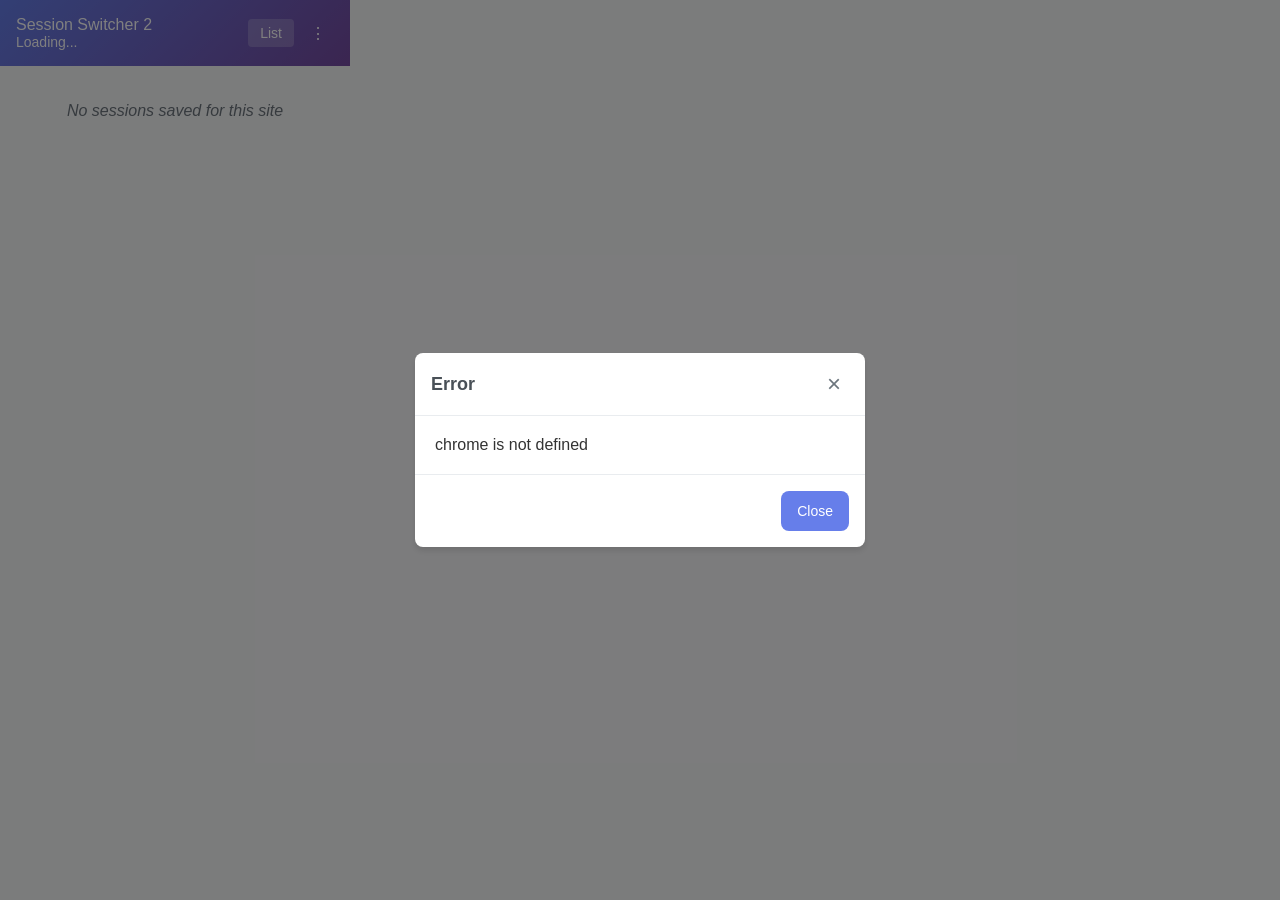
<file: popup/index.html>
<!doctype html>
<html lang="en">
  <head>
    <meta charset="UTF-8" />
    <meta name="viewport" content="width=device-width, initial-scale=1.0" />
    <title>Session Switcher</title>
    <link rel="stylesheet" href="style.css" />
  </head>
  <body>
    <div class="container">
      <header class="header">
        <div class="header-content">
          <div class="header-actions">
            <div id="currentSiteContainer" class="current-site-container">
              Session Switcher 2<br>
              <div class="current-site" id="currentSite">Loading...</div>
            </div>
            <div class="header-controls">
              <button id="viewModeBtn" class="view-mode-btn">List</button>
              <button id="menuBtn" class="menu-btn" title="Menu">
                <span class="btn-icon">⋮</span>
              </button>
              <div id="menuDropdown" class="menu-dropdown">
                <button id="saveBtn" class="dropdown-item">
                  Save Current Session
                </button>
                <button id="newSessionBtn" class="dropdown-item">
                  New Session
                </button>
                <button id="clearSessionBtn" class="dropdown-item">
                  Clear Session
                </button>
                <button id="exportImportBtn" class="dropdown-item">
                  Export/Import
                </button>
                <button id="aboutBtn" class="dropdown-item">
                  About
                </button>
              </div>
            </div>
          </div>
        </div>
      </header>

      <main class="content">
        <div class="sessions-section">
          <div id="sessionsList" class="sessions-list">
            <div class="no-sessions">No sessions saved for this site</div>
          </div>
        </div>
      </main>

      <!-- Footer removed as requested -->
    </div>

    <!-- Modals -->
    <div id="saveModal" class="modal">
      <div class="modal-content">
        <div class="modal-header">
          <h3>Save Current Session</h3>
          <button id="closeSaveModal" class="close-btn">&times;</button>
        </div>
        <div class="modal-body">
          <label for="sessionName">Session Name:</label>
          <input type="text" id="sessionName" placeholder="Enter session name" value="Unnamed Session" />
          <label for="sessionOrder">Order:</label>
          <input type="number" id="sessionOrder" placeholder="Enter order" />
        </div>
        <div class="modal-footer">
          <button id="cancelSave" class="btn btn-secondary">Cancel</button>
          <button id="confirmSave" class="btn btn-primary">Save</button>
        </div>
      </div>
    </div>

    <div id="renameModal" class="modal">
      <div class="modal-content">
        <div class="modal-header">
          <h3>Edit Session</h3>
          <button id="closeRenameModal" class="close-btn">&times;</button>
        </div>
        <div class="modal-body">
          <label for="newSessionName">New Name:</label>
          <input type="text" id="newSessionName" placeholder="Enter new name" />
          <label for="newSessionOrder">New Order:</label>
          <input type="number" id="newSessionOrder" placeholder="Enter new order" />
        </div>
        <div class="modal-footer">
          <button id="replaceSessionBtn" class="btn btn-secondary">Replace with Current</button>
          <button id="cancelRename" class="btn btn-secondary">Cancel</button>
          <button id="confirmRename" class="btn btn-primary">Save</button>
        </div>
      </div>
    </div>

    <div id="deleteModal" class="modal">
      <div class="modal-content">
        <div class="modal-header">
          <h3>Delete Session</h3>
          <button id="closeDeleteModal" class="close-btn">&times;</button>
        </div>
        <div class="modal-body">
          <p>Are you sure you want to delete the session "<strong id="deleteSessionName"></strong>"?</p>
          <p class="warning-text">This action cannot be undone.</p>
        </div>
        <div class="modal-footer">
          <button id="cancelDelete" class="btn btn-secondary">Cancel</button>
          <button id="confirmDelete" class="btn btn-danger">Delete</button>
        </div>
      </div>
    </div>

    <div id="errorModal" class="modal">
      <div class="modal-content">
        <div class="modal-header">
          <h3>Error</h3>
          <button id="closeErrorModal" class="close-btn">&times;</button>
        </div>
        <div class="modal-body">
          <p id="errorMessage">An unexpected error occurred.</p>
        </div>
        <div class="modal-footer">
          <button id="closeErrorModalBtn" class="btn btn-primary">Close</button>
        </div>
      </div>
    </div>
    
    <div id="aboutModal" class="modal">
      <div class="modal-content">
        <div class="modal-header">
          <h3>About Session Switcher</h3>
          <button id="closeAboutModal" class="close-btn">&times;</button>
        </div>
        <div class="modal-body">
          <p>Session Switcher helps you manage multiple accounts/sessions on the same website by letting you save and switch between them easily.</p>
          <br>
          <p>All the data is localy stored and is not shared with any server.</p>
          <p>You can check the full source code on <a href="https://github.com/wongganteng10/session-switcher2" target="_blank">Github</a>.</p>
        </div>
        <div class="modal-footer">
          <button id="closeAboutModalBtn" class="btn btn-primary">Close</button>
        </div>
      </div>
    </div>
    
    <div id="newSessionConfirmModal" class="modal">
      <div class="modal-content">
        <div class="modal-header">
          <h3>Create New Session</h3>
          <button id="closeNewSessionConfirmModal" class="close-btn">&times;</button>
        </div>
        <div class="modal-body">
          <p>Are you sure you want to create a new session?</p>
          <p class="warning-text">This will log you out of your current account and clear the session data.</p>
        </div>
        <div class="modal-footer">
          <button id="cancelNewSession" class="btn btn-secondary">Cancel</button>
          <button id="confirmNewSession" class="btn btn-primary">Create</button>
        </div>
      </div>
    </div>

    <div id="clearSessionModal" class="modal">
      <div class="modal-content">
        <div class="modal-header">
          <h3>Clear Session</h3>
          <button id="closeClearSessionModal" class="close-btn">&times;</button>
        </div>
        <div class="modal-body">
          <p>What would you like to clear?</p>
          <div class="select-container">
            <select id="clearOptionSelect" class="modal-select">
              <option value="current">Clear sessions for current website only</option>
              <option value="all">Clear all sessions</option>
            </select>
          </div>
          <p class="warning-text">This action cannot be undone.</p>
        </div>
        <div class="modal-footer">
          <button id="cancelClearSession" class="btn btn-secondary">Cancel</button>
          <button id="confirmClearSession" class="btn btn-danger">Clear</button>
        </div>
      </div>
    </div>

    <div id="exportImportModal" class="modal">
      <div class="modal-content">
        <div class="modal-header">
          <h3>Export/Import Sessions</h3>
          <button id="closeExportImportModal" class="close-btn">&times;</button>
        </div>
        <div class="modal-body">
          <div class="tab-container">
            <div class="tab-buttons">
              <button id="exportTabBtn" class="tab-btn active">Export</button>
              <button id="importTabBtn" class="tab-btn">Import</button>
              <button id="importNewTabBtn" class="tab-btn">Import in New Tab</button>
            </div>
            <div class="tab-content">
              <div id="exportTab" class="tab-pane active">
                <div class="export-section">
                  <p>Choose which sessions to export:</p>
                  <div class="select-container">
                    <select id="exportOptionSelect" class="modal-select">
                      <option value="current">Export sessions for current website only</option>
                      <option value="all">Export all sessions</option>
                    </select>
                  </div>
                  <button id="exportBtn" class="btn btn-primary">Export</button>
                </div>
              </div>
              <div id="importTab" class="tab-pane">
                <div class="import-section">
                  <p>Select a JSON file to import sessions:</p>
                  <input type="file" id="importFileInput" accept=".json">
                  <button id="importBtn" class="btn btn-primary" disabled>Import</button>
                </div>
              </div>
              <div id="importNewTabPane" class="tab-pane">
                <div class="import-newtab-section">
                  <p>Open a new tab for importing JSON files:</p>
                  <p class="info-text">This will open a new browser tab with an import interface that allows drag-and-drop functionality.</p>
                  <button id="openImportTabBtn" class="btn btn-primary">Open Import Tab</button>
                </div>
              </div>
            </div>
          </div>
        </div>
        <div class="modal-footer">
          <button id="closeExportImportModalBtn" class="btn btn-secondary">Close</button>
        </div>
      </div>
    </div>
    
    <div id="replaceConfirmModal" class="modal">
      <div class="modal-content">
        <div class="modal-header">
          <h3>Replace Session</h3>
          <button id="closeReplaceConfirmModal" class="close-btn">&times;</button>
        </div>
        <div class="modal-body">
          <p>Replace this session data of "<strong id="replaceSessionName"></strong>" with the one currently open in the browser?</p>
          <p class="warning-text">This will overwrite the saved session data.</p>
        </div>
        <div class="modal-footer">
          <button id="cancelReplaceConfirm" class="btn btn-secondary">Cancel</button>
          <button id="confirmReplaceSession" class="btn btn-primary">Replace</button>
        </div>
      </div>
    </div>
    <script src="index.js"></script>
  </body>
</html>
</file>
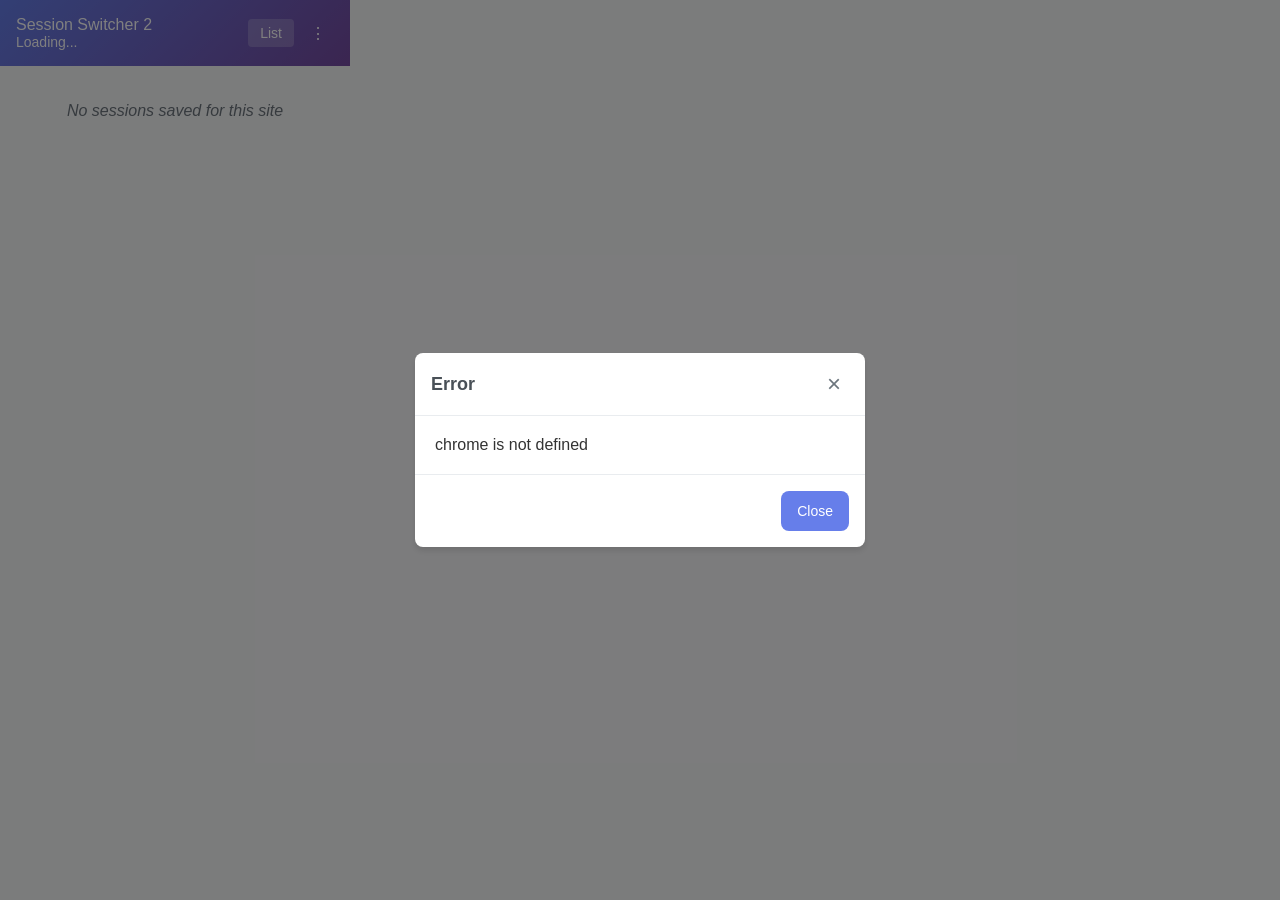
<file: rilis/15-final/popup/index.html>
<!doctype html>
<html lang="en">
  <head>
    <meta charset="UTF-8" />
    <meta name="viewport" content="width=device-width, initial-scale=1.0" />
    <title>Session Switcher</title>
    <link rel="stylesheet" href="style.css" />
  </head>
  <body>
    <div class="container">
      <header class="header">
        <div class="header-content">
          <div class="header-actions">
            <div id="currentSiteContainer" class="current-site-container">
              Session Switcher 2<br>
              <div class="current-site" id="currentSite">Loading...</div>
            </div>
            <div class="header-controls">
              <button id="viewModeBtn" class="view-mode-btn">List</button>
              <button id="menuBtn" class="menu-btn" title="Menu">
                <span class="btn-icon">⋮</span>
              </button>
              <div id="menuDropdown" class="menu-dropdown">
                <button id="saveBtn" class="dropdown-item">
                  Save Current Session
                </button>
                <button id="newSessionBtn" class="dropdown-item">
                  New Session
                </button>
                <button id="clearSessionBtn" class="dropdown-item">
                  Clear Session
                </button>
                <button id="exportImportBtn" class="dropdown-item">
                  Export/Import
                </button>
                <button id="aboutBtn" class="dropdown-item">
                  About
                </button>
              </div>
            </div>
          </div>
        </div>
      </header>

      <main class="content">
        <div class="sessions-section">
          <div id="sessionsList" class="sessions-list">
            <div class="no-sessions">No sessions saved for this site</div>
          </div>
        </div>
      </main>

      <!-- Footer removed as requested -->
    </div>

    <!-- Modals -->
    <div id="saveModal" class="modal">
      <div class="modal-content">
        <div class="modal-header">
          <h3>Save Current Session</h3>
          <button id="closeSaveModal" class="close-btn">&times;</button>
        </div>
        <div class="modal-body">
          <label for="sessionName">Session Name:</label>
          <input type="text" id="sessionName" placeholder="Enter session name" value="Unnamed Session" />
          <label for="sessionOrder">Order:</label>
          <input type="number" id="sessionOrder" placeholder="Enter order" />
        </div>
        <div class="modal-footer">
          <button id="cancelSave" class="btn btn-secondary">Cancel</button>
          <button id="confirmSave" class="btn btn-primary">Save</button>
        </div>
      </div>
    </div>

    <div id="renameModal" class="modal">
      <div class="modal-content">
        <div class="modal-header">
          <h3>Edit Session</h3>
          <button id="closeRenameModal" class="close-btn">&times;</button>
        </div>
        <div class="modal-body">
          <label for="newSessionName">New Name:</label>
          <input type="text" id="newSessionName" placeholder="Enter new name" />
          <label for="newSessionOrder">New Order:</label>
          <input type="number" id="newSessionOrder" placeholder="Enter new order" />
        </div>
        <div class="modal-footer">
          <button id="replaceSessionBtn" class="btn btn-secondary">Replace with Current</button>
          <button id="cancelRename" class="btn btn-secondary">Cancel</button>
          <button id="confirmRename" class="btn btn-primary">Save</button>
        </div>
      </div>
    </div>

    <div id="deleteModal" class="modal">
      <div class="modal-content">
        <div class="modal-header">
          <h3>Delete Session</h3>
          <button id="closeDeleteModal" class="close-btn">&times;</button>
        </div>
        <div class="modal-body">
          <p>Are you sure you want to delete the session "<strong id="deleteSessionName"></strong>"?</p>
          <p class="warning-text">This action cannot be undone.</p>
        </div>
        <div class="modal-footer">
          <button id="cancelDelete" class="btn btn-secondary">Cancel</button>
          <button id="confirmDelete" class="btn btn-danger">Delete</button>
        </div>
      </div>
    </div>

    <div id="errorModal" class="modal">
      <div class="modal-content">
        <div class="modal-header">
          <h3>Error</h3>
          <button id="closeErrorModal" class="close-btn">&times;</button>
        </div>
        <div class="modal-body">
          <p id="errorMessage">An unexpected error occurred.</p>
        </div>
        <div class="modal-footer">
          <button id="closeErrorModalBtn" class="btn btn-primary">Close</button>
        </div>
      </div>
    </div>
    
    <div id="aboutModal" class="modal">
      <div class="modal-content">
        <div class="modal-header">
          <h3>About Session Switcher</h3>
          <button id="closeAboutModal" class="close-btn">&times;</button>
        </div>
        <div class="modal-body">
          <p>Session Switcher helps you manage multiple accounts/sessions on the same website by letting you save and switch between them easily.</p>
          <br>
          <p>All the data is localy stored and is not shared with any server.</p>
          <p>You can check the full source code on <a href="https://github.com/wongganteng10/session-switcher2" target="_blank">Github</a>.</p>
        </div>
        <div class="modal-footer">
          <button id="closeAboutModalBtn" class="btn btn-primary">Close</button>
        </div>
      </div>
    </div>
    
    <div id="newSessionConfirmModal" class="modal">
      <div class="modal-content">
        <div class="modal-header">
          <h3>Create New Session</h3>
          <button id="closeNewSessionConfirmModal" class="close-btn">&times;</button>
        </div>
        <div class="modal-body">
          <p>Are you sure you want to create a new session?</p>
          <p class="warning-text">This will log you out of your current account and clear the session data.</p>
        </div>
        <div class="modal-footer">
          <button id="cancelNewSession" class="btn btn-secondary">Cancel</button>
          <button id="confirmNewSession" class="btn btn-primary">Create</button>
        </div>
      </div>
    </div>

    <div id="clearSessionModal" class="modal">
      <div class="modal-content">
        <div class="modal-header">
          <h3>Clear Session</h3>
          <button id="closeClearSessionModal" class="close-btn">&times;</button>
        </div>
        <div class="modal-body">
          <p>What would you like to clear?</p>
          <div class="select-container">
            <select id="clearOptionSelect" class="modal-select">
              <option value="current">Clear sessions for current website only</option>
              <option value="all">Clear all sessions</option>
            </select>
          </div>
          <p class="warning-text">This action cannot be undone.</p>
        </div>
        <div class="modal-footer">
          <button id="cancelClearSession" class="btn btn-secondary">Cancel</button>
          <button id="confirmClearSession" class="btn btn-danger">Clear</button>
        </div>
      </div>
    </div>

    <div id="exportImportModal" class="modal">
      <div class="modal-content">
        <div class="modal-header">
          <h3>Export/Import Sessions</h3>
          <button id="closeExportImportModal" class="close-btn">&times;</button>
        </div>
        <div class="modal-body">
          <div class="tab-container">
            <div class="tab-buttons">
              <button id="exportTabBtn" class="tab-btn active">Export</button>
              <button id="importTabBtn" class="tab-btn">Import</button>
              <button id="importNewTabBtn" class="tab-btn">Import in New Tab</button>
            </div>
            <div class="tab-content">
              <div id="exportTab" class="tab-pane active">
                <div class="export-section">
                  <p>Choose which sessions to export:</p>
                  <div class="select-container">
                    <select id="exportOptionSelect" class="modal-select">
                      <option value="current">Export sessions for current website only</option>
                      <option value="all">Export all sessions</option>
                    </select>
                  </div>
                  <button id="exportBtn" class="btn btn-primary">Export</button>
                </div>
              </div>
              <div id="importTab" class="tab-pane">
                <div class="import-section">
                  <p>Select a JSON file to import sessions:</p>
                  <input type="file" id="importFileInput" accept=".json">
                  <button id="importBtn" class="btn btn-primary" disabled>Import</button>
                </div>
              </div>
              <div id="importNewTabPane" class="tab-pane">
                <div class="import-newtab-section">
                  <p>Open a new tab for importing JSON files:</p>
                  <p class="info-text">This will open a new browser tab with an import interface that allows drag-and-drop functionality.</p>
                  <button id="openImportTabBtn" class="btn btn-primary">Open Import Tab</button>
                </div>
              </div>
            </div>
          </div>
        </div>
        <div class="modal-footer">
          <button id="closeExportImportModalBtn" class="btn btn-secondary">Close</button>
        </div>
      </div>
    </div>
    
    <div id="replaceConfirmModal" class="modal">
      <div class="modal-content">
        <div class="modal-header">
          <h3>Replace Session</h3>
          <button id="closeReplaceConfirmModal" class="close-btn">&times;</button>
        </div>
        <div class="modal-body">
          <p>Replace this session data of "<strong id="replaceSessionName"></strong>" with the one currently open in the browser?</p>
          <p class="warning-text">This will overwrite the saved session data.</p>
        </div>
        <div class="modal-footer">
          <button id="cancelReplaceConfirm" class="btn btn-secondary">Cancel</button>
          <button id="confirmReplaceSession" class="btn btn-primary">Replace</button>
        </div>
      </div>
    </div>
    <script src="index.js"></script>
  </body>
</html>
</file>
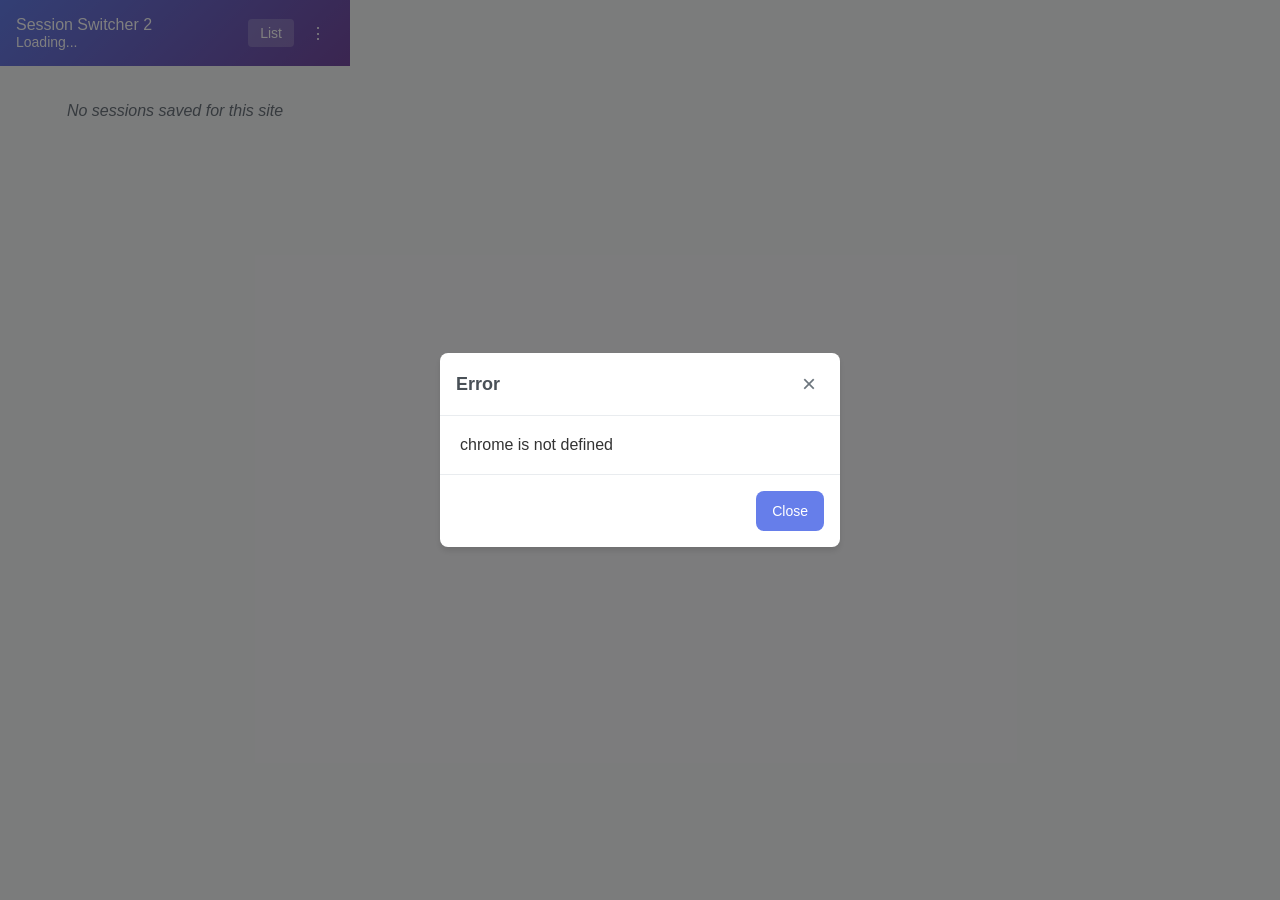
<file: rilis/session-switcher2-v0.1-chrome/popup/index.html>
<!doctype html>
<html lang="en">
  <head>
    <meta charset="UTF-8" />
    <meta name="viewport" content="width=device-width, initial-scale=1.0" />
    <title>Session Switcher</title>
    <link rel="stylesheet" href="style.css" />
  </head>
  <body>
    <div class="container">
      <header class="header">
        <div class="header-content">
          <div class="header-actions">
            <div id="currentSiteContainer" class="current-site-container">
              Session Switcher 2<br>
              <div class="current-site" id="currentSite">Loading...</div>
            </div>
            <div class="header-controls">
              <button id="viewModeBtn" class="view-mode-btn">List</button>
              <button id="menuBtn" class="menu-btn" title="Menu">
                <span class="btn-icon">⋮</span>
              </button>
              <div id="menuDropdown" class="menu-dropdown">
                <button id="saveBtn" class="dropdown-item">
                  Save Current Session
                </button>
                <button id="newSessionBtn" class="dropdown-item">
                  New Session
                </button>
                <button id="clearSessionBtn" class="dropdown-item">
                  Clear Session
                </button>
                <button id="exportImportBtn" class="dropdown-item">
                  Export/Import
                </button>
                <button id="aboutBtn" class="dropdown-item">
                  About
                </button>
              </div>
            </div>
          </div>
        </div>
      </header>

      <main class="content">
        <div class="sessions-section">
          <div id="sessionsList" class="sessions-list">
            <div class="no-sessions">No sessions saved for this site</div>
          </div>
        </div>
      </main>

      <!-- Footer removed as requested -->
    </div>

    <!-- Modals -->
    <div id="saveModal" class="modal">
      <div class="modal-content">
        <div class="modal-header">
          <h3>Save Current Session</h3>
          <button id="closeSaveModal" class="close-btn">&times;</button>
        </div>
        <div class="modal-body">
          <label for="sessionName">Session Name:</label>
          <input type="text" id="sessionName" placeholder="Enter session name" value="Unnamed Session" />
          <label for="sessionOrder">Order:</label>
          <input type="number" id="sessionOrder" placeholder="Enter order" />
        </div>
        <div class="modal-footer">
          <button id="cancelSave" class="btn btn-secondary">Cancel</button>
          <button id="confirmSave" class="btn btn-primary">Save</button>
        </div>
      </div>
    </div>

    <div id="renameModal" class="modal">
      <div class="modal-content">
        <div class="modal-header">
          <h3>Edit Session</h3>
          <button id="closeRenameModal" class="close-btn">&times;</button>
        </div>
        <div class="modal-body">
          <label for="newSessionName">New Name:</label>
          <input type="text" id="newSessionName" placeholder="Enter new name" />
          <label for="newSessionOrder">New Order:</label>
          <input type="number" id="newSessionOrder" placeholder="Enter new order" />
        </div>
        <div class="modal-footer">
          <button id="replaceSessionBtn" class="btn btn-secondary">Replace with Current</button>
          <button id="cancelRename" class="btn btn-secondary">Cancel</button>
          <button id="confirmRename" class="btn btn-primary">Save</button>
        </div>
      </div>
    </div>

    <div id="deleteModal" class="modal">
      <div class="modal-content">
        <div class="modal-header">
          <h3>Delete Session</h3>
          <button id="closeDeleteModal" class="close-btn">&times;</button>
        </div>
        <div class="modal-body">
          <p>Are you sure you want to delete the session "<strong id="deleteSessionName"></strong>"?</p>
          <p class="warning-text">This action cannot be undone.</p>
        </div>
        <div class="modal-footer">
          <button id="cancelDelete" class="btn btn-secondary">Cancel</button>
          <button id="confirmDelete" class="btn btn-danger">Delete</button>
        </div>
      </div>
    </div>

    <div id="errorModal" class="modal">
      <div class="modal-content">
        <div class="modal-header">
          <h3>Error</h3>
          <button id="closeErrorModal" class="close-btn">&times;</button>
        </div>
        <div class="modal-body">
          <p id="errorMessage">An unexpected error occurred.</p>
        </div>
        <div class="modal-footer">
          <button id="closeErrorModalBtn" class="btn btn-primary">Close</button>
        </div>
      </div>
    </div>
    
    <div id="aboutModal" class="modal">
      <div class="modal-content">
        <div class="modal-header">
          <h3>About Session Switcher</h3>
          <button id="closeAboutModal" class="close-btn">&times;</button>
        </div>
        <div class="modal-body">
          <p>Session Switcher helps you manage multiple accounts/sessions on the same website by letting you save and switch between them easily.</p>
          <br>
          <p>All the data is localy stored and is not shared with any server.</p>
          <p>You can check the full source code on <a href="https://github.com/wongganteng10/session-switcher2" target="_blank">Github</a>.</p>
        </div>
        <div class="modal-footer">
          <button id="closeAboutModalBtn" class="btn btn-primary">Close</button>
        </div>
      </div>
    </div>
    
    <div id="newSessionConfirmModal" class="modal">
      <div class="modal-content">
        <div class="modal-header">
          <h3>Create New Session</h3>
          <button id="closeNewSessionConfirmModal" class="close-btn">&times;</button>
        </div>
        <div class="modal-body">
          <p>Are you sure you want to create a new session?</p>
          <p class="warning-text">This will log you out of your current account and clear the session data.</p>
        </div>
        <div class="modal-footer">
          <button id="cancelNewSession" class="btn btn-secondary">Cancel</button>
          <button id="confirmNewSession" class="btn btn-primary">Create</button>
        </div>
      </div>
    </div>

    <div id="clearSessionModal" class="modal">
      <div class="modal-content">
        <div class="modal-header">
          <h3>Clear Session</h3>
          <button id="closeClearSessionModal" class="close-btn">&times;</button>
        </div>
        <div class="modal-body">
          <p>What would you like to clear?</p>
          <div class="select-container">
            <select id="clearOptionSelect" class="modal-select">
              <option value="current">Clear sessions for current website only</option>
              <option value="all">Clear all sessions</option>
            </select>
          </div>
          <p class="warning-text">This action cannot be undone.</p>
        </div>
        <div class="modal-footer">
          <button id="cancelClearSession" class="btn btn-secondary">Cancel</button>
          <button id="confirmClearSession" class="btn btn-danger">Clear</button>
        </div>
      </div>
    </div>

    <div id="exportImportModal" class="modal">
      <div class="modal-content">
        <div class="modal-header">
          <h3>Export/Import Sessions</h3>
          <button id="closeExportImportModal" class="close-btn">&times;</button>
        </div>
        <div class="modal-body">
          <div class="tab-container">
            <div class="tab-buttons">
              <button id="exportTabBtn" class="tab-btn active">Export</button>
              <button id="importTabBtn" class="tab-btn">Import</button>
            </div>
            <div class="tab-content">
              <div id="exportTab" class="tab-pane active">
                <div class="export-section">
                  <p>Choose which sessions to export:</p>
                  <div class="select-container">
                    <select id="exportOptionSelect" class="modal-select">
                      <option value="current">Export sessions for current website only</option>
                      <option value="all">Export all sessions</option>
                    </select>
                  </div>
                  <button id="exportBtn" class="btn btn-primary">Export</button>
                </div>
              </div>
              <div id="importTab" class="tab-pane">
                <div class="import-section">
                  <p>Select a JSON file to import sessions:</p>
                  <input type="file" id="importFileInput" accept=".json">
                  <button id="importBtn" class="btn btn-primary" disabled>Import</button>
                </div>
              </div>
            </div>
          </div>
        </div>
        <div class="modal-footer">
          <button id="closeExportImportModalBtn" class="btn btn-secondary">Close</button>
        </div>
      </div>
    </div>
    
    <div id="replaceConfirmModal" class="modal">
      <div class="modal-content">
        <div class="modal-header">
          <h3>Replace Session</h3>
          <button id="closeReplaceConfirmModal" class="close-btn">&times;</button>
        </div>
        <div class="modal-body">
          <p>Replace this session data of "<strong id="replaceSessionName"></strong>" with the one currently open in the browser?</p>
          <p class="warning-text">This will overwrite the saved session data.</p>
        </div>
        <div class="modal-footer">
          <button id="cancelReplaceConfirm" class="btn btn-secondary">Cancel</button>
          <button id="confirmReplaceSession" class="btn btn-primary">Replace</button>
        </div>
      </div>
    </div>
    <script src="index.js"></script>
  </body>
</html>
</file>
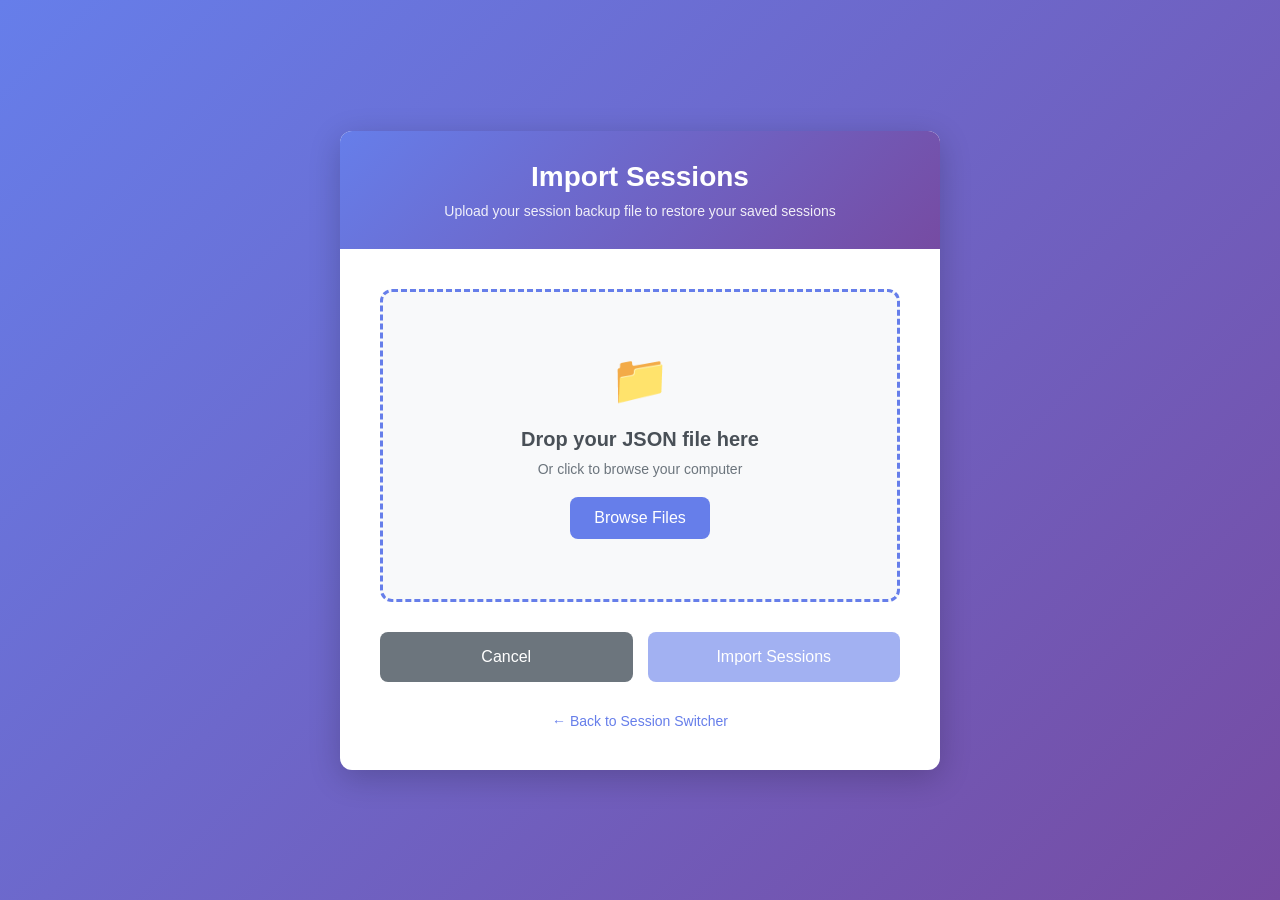
<file: popup/import.html>
<!DOCTYPE html>
<html lang="en">
<head>
    <meta charset="UTF-8">
    <meta name="viewport" content="width=device-width, initial-scale=1.0">
    <title>Import Sessions - Session Switcher</title>
    <style>
        * {
            margin: 0;
            padding: 0;
            box-sizing: border-box;
        }
        
        body {
            font-family: -apple-system, BlinkMacSystemFont, "Segoe UI", Roboto, Oxygen, Ubuntu, Cantarell, sans-serif;
            background: linear-gradient(135deg, #667eea 0%, #764ba2 100%);
            min-height: 100vh;
            display: flex;
            justify-content: center;
            align-items: center;
            padding: 20px;
        }
        
        .import-container {
            background: white;
            border-radius: 12px;
            box-shadow: 0 8px 32px rgba(0, 0, 0, 0.2);
            width: 100%;
            max-width: 600px;
            overflow: hidden;
        }
        
        .import-header {
            background: linear-gradient(135deg, #667eea 0%, #764ba2 100%);
            color: white;
            padding: 30px;
            text-align: center;
        }
        
        .import-header h1 {
            font-size: 28px;
            margin-bottom: 10px;
            font-weight: 600;
        }
        
        .import-header p {
            opacity: 0.9;
            font-size: 14px;
        }
        
        .import-content {
            padding: 40px;
        }
        
        .drag-drop-area {
            border: 3px dashed #667eea;
            border-radius: 12px;
            padding: 60px 40px;
            text-align: center;
            cursor: pointer;
            transition: all 0.3s ease;
            margin-bottom: 30px;
            background: #f8f9fa;
        }
        
        .drag-drop-area:hover {
            background: #eef2ff;
            border-color: #764ba2;
        }
        
        .drag-drop-area.drag-over {
            background: #eef2ff;
            border-color: #764ba2;
            transform: scale(1.02);
        }
        
        .upload-icon {
            font-size: 48px;
            color: #667eea;
            margin-bottom: 20px;
        }
        
        .drag-drop-area h3 {
            color: #495057;
            margin-bottom: 10px;
            font-size: 20px;
        }
        
        .drag-drop-area p {
            color: #6c757d;
            font-size: 14px;
            margin-bottom: 20px;
        }
        
        .browse-btn {
            background: #667eea;
            color: white;
            border: none;
            padding: 12px 24px;
            border-radius: 8px;
            font-size: 16px;
            font-weight: 500;
            cursor: pointer;
            transition: all 0.2s ease;
            display: inline-block;
        }
        
        .browse-btn:hover {
            background: #5a6fd8;
            transform: translateY(-2px);
        }
        
        .file-input {
            display: none;
        }
        
        .file-info {
            margin-top: 20px;
            padding: 20px;
            background: #f8f9fa;
            border-radius: 8px;
            display: none;
        }
        
        .file-info.show {
            display: block;
        }
        
        .file-info h4 {
            color: #495057;
            margin-bottom: 10px;
            font-size: 16px;
        }
        
        .file-details {
            display: flex;
            justify-content: space-between;
            align-items: center;
            margin-bottom: 15px;
        }
        
        .file-name {
            font-weight: 500;
            color: #495057;
        }
        
        .file-size {
            color: #6c757d;
            font-size: 14px;
        }
        
        .preview-info {
            background: white;
            padding: 15px;
            border-radius: 6px;
            border: 1px solid #e9ecef;
            font-size: 14px;
            color: #6c757d;
            max-height: 150px;
            overflow-y: auto;
        }
        
        .actions {
            display: flex;
            gap: 15px;
            margin-top: 30px;
        }
        
        .btn {
            flex: 1;
            padding: 16px;
            border: none;
            border-radius: 8px;
            font-size: 16px;
            font-weight: 500;
            cursor: pointer;
            transition: all 0.2s ease;
        }
        
        .btn-primary {
            background: #667eea;
            color: white;
        }
        
        .btn-primary:hover {
            background: #5a6fd8;
            transform: translateY(-2px);
        }
        
        .btn-secondary {
            background: #6c757d;
            color: white;
        }
        
        .btn-secondary:hover {
            background: #5a6268;
            transform: translateY(-2px);
        }
        
        .btn:disabled {
            opacity: 0.6;
            cursor: not-allowed;
            transform: none;
        }
        
        .loading {
            display: inline-block;
            width: 20px;
            height: 20px;
            border: 3px solid rgba(255, 255, 255, 0.3);
            border-radius: 50%;
            border-top-color: white;
            animation: spin 1s ease-in-out infinite;
            margin-right: 10px;
        }
        
        @keyframes spin {
            to { transform: rotate(360deg); }
        }
        
        .message {
            margin-top: 20px;
            padding: 15px;
            border-radius: 8px;
            display: none;
        }
        
        .message.show {
            display: block;
        }
        
        .message.success {
            background: #d4edda;
            color: #155724;
            border: 1px solid #c3e6cb;
        }
        
        .message.error {
            background: #f8d7da;
            color: #721c24;
            border: 1px solid #f5c6cb;
        }
        
        .message.warning {
            background: #fff3cd;
            color: #856404;
            border: 1px solid #ffeaa7;
        }
        
        .message p {
            margin: 0;
        }
        
        .back-link {
            text-align: center;
            margin-top: 30px;
        }
        
        .back-link a {
            color: #667eea;
            text-decoration: none;
            font-size: 14px;
        }
        
        .back-link a:hover {
            text-decoration: underline;
        }
        
        .stats {
            display: grid;
            grid-template-columns: repeat(2, 1fr);
            gap: 15px;
            margin-top: 20px;
        }
        
        .stat-box {
            background: white;
            padding: 15px;
            border-radius: 8px;
            border: 1px solid #e9ecef;
            text-align: center;
        }
        
        .stat-value {
            font-size: 24px;
            font-weight: 600;
            color: #667eea;
            margin-bottom: 5px;
        }
        
        .stat-label {
            font-size: 12px;
            color: #6c757d;
            text-transform: uppercase;
            letter-spacing: 1px;
        }
    </style>
</head>
<body>
    <div class="import-container">
        <div class="import-header">
            <h1>Import Sessions</h1>
            <p>Upload your session backup file to restore your saved sessions</p>
        </div>
        
        <div class="import-content">
            <div class="drag-drop-area" id="dragDropArea">
                <div class="upload-icon">📁</div>
                <h3>Drop your JSON file here</h3>
                <p>Or click to browse your computer</p>
                <button class="browse-btn" id="browseBtn">Browse Files</button>
                <input type="file" id="fileInput" class="file-input" accept=".json">
            </div>
            
            <div class="file-info" id="fileInfo">
                <h4>Selected File</h4>
                <div class="file-details">
                    <span class="file-name" id="fileName"></span>
                    <span class="file-size" id="fileSize"></span>
                </div>
                <div class="preview-info" id="previewInfo">
                    Loading file preview...
                </div>
                
                <div class="stats" id="stats" style="display: none;">
                    <div class="stat-box">
                        <div class="stat-value" id="totalSessions">0</div>
                        <div class="stat-label">Total Sessions</div>
                    </div>
                    <div class="stat-box">
                        <div class="stat-value" id="uniqueDomains">0</div>
                        <div class="stat-label">Domains</div>
                    </div>
                </div>
            </div>
            
            <div class="message" id="message"></div>
            
            <div class="actions">
                <button class="btn btn-secondary" id="cancelBtn">Cancel</button>
                <button class="btn btn-primary" id="importBtn" disabled>
                    <span class="loading" style="display: none;"></span>
                    Import Sessions
                </button>
            </div>
            
            <div class="back-link">
                <a href="#" id="backLink">← Back to Session Switcher</a>
            </div>
        </div>
    </div>
    
    <script src="import.js"></script>
</body>
</html>
</file>
<file: popup/style.css>
* {
  margin: 0;
  padding: 0;
  box-sizing: border-box;
}

body {
  font-family: -apple-system, BlinkMacSystemFont, "Segoe UI", Roboto, Oxygen, Ubuntu, Cantarell, sans-serif;
  background: #f8f9fa;
  color: #333;
  width: 350px;
  min-height: 400px;
  display: flex;
  flex-direction: column;
}

.container {
  width: 100%;
  height: 100%;
  display: flex;
  flex-direction: column;
  flex-grow: 1;
}

.header {
  background: linear-gradient(135deg, #667eea 0%, #764ba2 100%);
  color: white;
  padding: 16px;
  position: relative;
}

.header-content {
  display: flex;
  flex-direction: column;
  gap: 10px;
}

.header-actions {
  display: flex;
  justify-content: space-between;
  align-items: center;
}

.header-controls {
  display: flex;
  align-items: center;
  gap: 8px;
}

.title {
  font-size: 18px;
  font-weight: 600;
  margin: 0;
  position: relative;
  display: inline-block;
  text-align: center;
}

.title .byline {
  font-size: 0.6em;
  color: rgba(223, 223, 223, 0.8);
}

.info-icon {
  display: inline-block;
  width: 16px;
  height: 16px;
  background-color: rgba(255, 255, 255, 0.8);
  border-radius: 50%;
  color: #667eea;
  font-size: 12px;
  font-weight: bold;
  line-height: 16px;
  text-align: center;
  cursor: help;
  margin-left: 8px;
  position: relative;
  vertical-align: middle;
}

.info-tooltip {
  position: absolute;
  top: 100%;
  right: -38px;
  background: rgba(247, 247, 247, 0.95);
  padding: 12px;
  border-radius: 8px;
  font-size: 12px;
  line-height: 1.4;
  width: 240px;
  text-align: left;
  opacity: 0;
  visibility: hidden;
  transition:
    opacity 0.3s,
    visibility 0.3s;
  z-index: 1000;
  margin-top: 8px;
  border: 1px solid rgba(0, 0, 0, 0.1);
}

.info-tooltip::after {
  content: "";
  position: absolute;
  bottom: 100%;
  right: 40px;
  border: 6px solid transparent;
  border-bottom-color: rgba(255, 255, 255, 0.9);
}

.info-icon:hover .info-tooltip {
  opacity: 1;
  visibility: visible;
}

.info-tooltip h4 {
  color: #415bd1;
  margin-bottom: 8px;
  font-size: 14px;
}

.info-tooltip p {
  margin-bottom: 4px;
}

.info-tooltip p:last-child {
  margin-bottom: 0;
}

.current-site-container {
  display: block;
  align-items: center;
}

.current-site {
  font-size: 14px;
  font-weight: 500;
  color: white;
}

.menu-btn {
  background: none;
  border: none;
  font-size: 18px;
  cursor: pointer;
  color: white;
  padding: 4px 8px;
  border-radius: 4px;
  position: relative;
}

.menu-btn:hover {
  background-color: rgba(255, 255, 255, 0.2);
}

.menu-dropdown {
  position: absolute;
  top: 100%;
  right: 0;
  background: white;
  border-radius: 8px;
  box-shadow: 0 4px 12px rgba(0, 0, 0, 0.15);
  width: 180px;
  z-index: 100;
  display: none;
  margin-top: 8px;
  overflow: hidden;
}

.menu-dropdown.show {
  display: block;
}

.dropdown-item {
  display: flex;
  align-items: center;
  padding: 10px 16px;
  width: 100%;
  text-align: left;
  background: none;
  border: none;
  cursor: pointer;
  font-size: 14px;
  color: #495057;
  transition: background 0.2s;
}

.dropdown-item:hover {
  background-color: #f8f9fa;
}

.dropdown-item .btn-icon {
  margin-right: 8px;
  font-size: 16px;
}

.content {
  padding: 6px 12px;
  flex-grow: 1;
}

/* Removed actions-top and domain-actions as they're no longer needed */

.view-mode-btn {
  background: rgba(255, 255, 255, 0.2);
  color: white;
  border: none;
  border-radius: 4px;
  padding: 6px 12px;
  font-size: 14px;
  cursor: pointer;
  transition: background 0.2s;
}

.view-mode-btn:hover {
  background: rgba(255, 255, 255, 0.3);
}

.btn {
  padding: 12px 16px;
  border: none;
  border-radius: 8px;
  font-size: 14px;
  font-weight: 500;
  cursor: pointer;
  transition: all 0.2s ease;
  display: flex;
  align-items: center;
  justify-content: center;
  gap: 8px;
}

.btn-primary {
  background: #667eea;
  color: white;
}

.btn-primary:hover {
  background: #5a6fd8;
  transform: translateY(-1px);
}

.btn-secondary {
  background: #6c757d;
  color: white;
}

.btn-secondary:hover {
  background: #5a6268;
  transform: translateY(-1px);
}

.btn-danger {
  background: #dc3545;
  color: white;
}

.btn-danger:hover {
  background: #c82333;
  transform: translateY(-1px);
}

.btn:active {
  transform: translateY(0);
}

.btn-icon {
  font-size: 16px;
}

.sessions-section {
  margin-top: 10px;
  position: relative;
  overflow: visible;
}

.section-title {
  font-size: 16px;
  font-weight: 600;
  margin-bottom: 12px;
  color: #495057;
}

.sessions-list {
  max-height: 300px;
  overflow-y: auto;
  display: flex;
  flex-direction: column;
  position: relative;
  margin-bottom: 0;
}

.sessions-list.grid-view {
  display: grid;
  grid-template-columns: repeat(5, 1fr);
  gap: 10px;
}

.session-item.grid-view {
  aspect-ratio: 1/1;
  display: flex;
  justify-content: center;
  align-items: center;
  text-align: center;
  padding: 10px;
  border-radius: 8px;
  background-color: #f0f0f0;
  position: relative;
  overflow: visible;
}

.custom-tooltip {
  position: absolute;
  background-color: rgba(0, 0, 0, 0.8);
  color: white;
  padding: 5px 10px;
  border-radius: 4px;
  font-size: 12px;
  z-index: 1000;
  pointer-events: none;
  opacity: 0;
  transition: opacity 0.2s;
  white-space: nowrap;
  max-width: 200px;
  overflow: hidden;
  text-overflow: ellipsis;
  top: 5px;
  left: 50%;
  transform: translateX(-50%);
  box-shadow: 0 2px 5px rgba(0, 0, 0, 0.2);
}

.session-item.grid-view.active {
  background-color: #667eea;
  color: white;
}

.session-item.grid-view .session-name {
  display: none;
}

.session-item.grid-view .session-order {
  font-size: 18px;
  font-weight: bold;
}

.session-item.grid-view .session-actions {
  display: none;
}

.no-sessions {
  text-align: center;
  color: #6c757d;
  font-style: italic;
  padding: 20px;
}

.session-item {
  background: white;
  border: 2px solid #e9ecef;
  border-radius: 8px;
  padding: 12px;
  display: flex;
  align-items: center;
  justify-content: space-between;
  transition: all 0.2s ease;
  cursor: pointer;
}

.mb-8{
  margin-bottom: 8px !important;
}

.session-item:hover {
  border-color: #667eea;
  box-shadow: 0 2px 4px rgba(102, 126, 234, 0.1);
}

.session-item.active {
  border-color: #28a745;
  background: #f8fff9;
}

.session-item.active::before {
  color: #28a745;
}

.session-info {
  flex: 1;
}

.session-name {
  font-weight: 600;
  color: #495057;
  margin-bottom: 4px;
}

.session-order-badge {
  display: inline-block;
  background-color: #667eea;
  color: white;
  font-size: 10px;
  padding: 2px 6px;
  border-radius: 10px;
  margin-right: 5px;
  font-weight: normal;
}

.session-meta {
  font-size: 12px;
  color: #6c757d;
}

.session-actions {
  display: flex;
  gap: 4px;
}

.session-btn {
  background: none;
  border: none;
  padding: 4px 8px;
  border-radius: 4px;
  cursor: pointer;
  font-size: 12px;
  transition: background 0.2s ease;
}

.session-btn:hover {
  background: #d9dadb;
}

.rename-btn {
  color: #667eea;
}

.delete-btn {
  color: #dc3545;
}

/* Modal Styles */
.modal {
  display: none;
  position: fixed;
  z-index: 1000;
  left: 0;
  top: 0;
  width: 100%;
  height: 100%;
  background: rgba(0, 0, 0, 0.5);
  align-items: center;
  justify-content: center;
}

.modal.show {
  display: flex;
}

.modal-content {
  background: white;
  border-radius: 8px;
  width: 90%;
  max-width: 450px;
  box-shadow: 0 4px 6px rgba(0, 0, 0, 0.1);
  max-height: 90vh;
  overflow-y: auto;
}

.modal-header {
  display: flex;
  justify-content: space-between;
  align-items: center;
  padding: 16px;
  border-bottom: 1px solid #e9ecef;
}

.modal-header h3 {
  margin: 0;
  font-size: 18px;
  color: #495057;
}

.close-btn {
  background: none;
  border: none;
  font-size: 24px;
  cursor: pointer;
  color: #6c757d;
  padding: 0;
  width: 30px;
  height: 30px;
  display: flex;
  align-items: center;
  justify-content: center;
}

.close-btn:hover {
  color: #495057;
}

.modal-body {
  padding: 20px;
}

/* Select Dropdown Styles */
.select-container {
  margin-bottom: 15px;
}

.modal-select {
  width: 100%;
  padding: 8px 12px;
  border: 1px solid #ced4da;
  border-radius: 4px;
  background-color: #fff;
  font-size: 14px;
  color: #495057;
  cursor: pointer;
}

.modal-select:focus {
  border-color: #667eea;
  outline: none;
  box-shadow: 0 0 0 0.2rem rgba(102, 126, 234, 0.25);
}

/* Tab System Styles */
.tab-container {
  width: 100%;
}

.tab-buttons {
  display: flex;
  border-bottom: 1px solid #dee2e6;
  margin-bottom: 15px;
}

.tab-btn {
  padding: 8px 16px;
  background: none;
  border: none;
  border-bottom: 2px solid transparent;
  cursor: pointer;
  font-size: 14px;
  font-weight: 500;
  color: #6c757d;
  transition: all 0.2s ease;
  flex: 1;
  text-align: center;
}

.tab-btn:hover {
  color: #667eea;
}

.tab-btn.active {
  color: #667eea;
  border-bottom: 2px solid #667eea;
}

.tab-content {
  width: 100%;
}

.tab-pane {
  display: none;
}

.tab-pane.active {
  display: block;
}

/* Export/Import modal styling */
.export-section, .import-section, .import-newtab-section {
  margin-bottom: 20px;
  padding: 10px 0;
}

.info-text {
  font-size: 12px;
  color: #6c757d;
  margin-bottom: 15px;
  line-height: 1.4;
}

#importFileInput {
  margin: 10px 0;
  width: 100%;
  padding: 8px;
  border: 1px solid #ced4da;
  border-radius: 4px;
}

hr {
  margin: 20px 0;
  border: none;
  border-top: 1px solid #e9ecef;
}

.modal-body label {
  display: block;
  margin-bottom: 5px;
  font-weight: 500;
  color: #495057;
}

.modal-body input {
  width: 100%;
  padding: 8px;
  margin-bottom: 15px;
  border: 1px solid #ccc;
  border-radius: 4px;
}

.modal-footer {
  padding: 16px;
  border-top: 1px solid #e9ecef;
  display: flex;
  gap: 8px;
  justify-content: flex-end;
}

.warning-text {
  color: #dc3545;
  font-size: 12px;
  margin-top: 10px;
}

/* Loading state */
.loading {
  opacity: 0.6;
  pointer-events: none;
}

.loading::after {
  content: " ⏳";
}

.footer {
  background: #f8f9fa;
  color: #6c757d;
  padding: 8px;
  text-align: center;
  font-size: 12px;
  border-top: 1px solid #dee2e6;
  position: sticky;
  bottom: 0;
}
</file>
<file: rilis/15-final/popup/style.css>
* {
  margin: 0;
  padding: 0;
  box-sizing: border-box;
}

body {
  font-family: -apple-system, BlinkMacSystemFont, "Segoe UI", Roboto, Oxygen, Ubuntu, Cantarell, sans-serif;
  background: #f8f9fa;
  color: #333;
  width: 350px;
  min-height: 400px;
  display: flex;
  flex-direction: column;
}

.container {
  width: 100%;
  height: 100%;
  display: flex;
  flex-direction: column;
  flex-grow: 1;
}

.header {
  background: linear-gradient(135deg, #667eea 0%, #764ba2 100%);
  color: white;
  padding: 16px;
  position: relative;
}

.header-content {
  display: flex;
  flex-direction: column;
  gap: 10px;
}

.header-actions {
  display: flex;
  justify-content: space-between;
  align-items: center;
}

.header-controls {
  display: flex;
  align-items: center;
  gap: 8px;
}

.title {
  font-size: 18px;
  font-weight: 600;
  margin: 0;
  position: relative;
  display: inline-block;
  text-align: center;
}

.title .byline {
  font-size: 0.6em;
  color: rgba(223, 223, 223, 0.8);
}

.info-icon {
  display: inline-block;
  width: 16px;
  height: 16px;
  background-color: rgba(255, 255, 255, 0.8);
  border-radius: 50%;
  color: #667eea;
  font-size: 12px;
  font-weight: bold;
  line-height: 16px;
  text-align: center;
  cursor: help;
  margin-left: 8px;
  position: relative;
  vertical-align: middle;
}

.info-tooltip {
  position: absolute;
  top: 100%;
  right: -38px;
  background: rgba(247, 247, 247, 0.95);
  padding: 12px;
  border-radius: 8px;
  font-size: 12px;
  line-height: 1.4;
  width: 240px;
  text-align: left;
  opacity: 0;
  visibility: hidden;
  transition:
    opacity 0.3s,
    visibility 0.3s;
  z-index: 1000;
  margin-top: 8px;
  border: 1px solid rgba(0, 0, 0, 0.1);
}

.info-tooltip::after {
  content: "";
  position: absolute;
  bottom: 100%;
  right: 40px;
  border: 6px solid transparent;
  border-bottom-color: rgba(255, 255, 255, 0.9);
}

.info-icon:hover .info-tooltip {
  opacity: 1;
  visibility: visible;
}

.info-tooltip h4 {
  color: #415bd1;
  margin-bottom: 8px;
  font-size: 14px;
}

.info-tooltip p {
  margin-bottom: 4px;
}

.info-tooltip p:last-child {
  margin-bottom: 0;
}

.current-site-container {
  display: block;
  align-items: center;
}

.current-site {
  font-size: 14px;
  font-weight: 500;
  color: white;
}

.menu-btn {
  background: none;
  border: none;
  font-size: 18px;
  cursor: pointer;
  color: white;
  padding: 4px 8px;
  border-radius: 4px;
  position: relative;
}

.menu-btn:hover {
  background-color: rgba(255, 255, 255, 0.2);
}

.menu-dropdown {
  position: absolute;
  top: 100%;
  right: 0;
  background: white;
  border-radius: 8px;
  box-shadow: 0 4px 12px rgba(0, 0, 0, 0.15);
  width: 180px;
  z-index: 100;
  display: none;
  margin-top: 8px;
  overflow: hidden;
}

.menu-dropdown.show {
  display: block;
}

.dropdown-item {
  display: flex;
  align-items: center;
  padding: 10px 16px;
  width: 100%;
  text-align: left;
  background: none;
  border: none;
  cursor: pointer;
  font-size: 14px;
  color: #495057;
  transition: background 0.2s;
}

.dropdown-item:hover {
  background-color: #f8f9fa;
}

.dropdown-item .btn-icon {
  margin-right: 8px;
  font-size: 16px;
}

.content {
  padding: 6px 12px;
  flex-grow: 1;
}

/* Removed actions-top and domain-actions as they're no longer needed */

.view-mode-btn {
  background: rgba(255, 255, 255, 0.2);
  color: white;
  border: none;
  border-radius: 4px;
  padding: 6px 12px;
  font-size: 14px;
  cursor: pointer;
  transition: background 0.2s;
}

.view-mode-btn:hover {
  background: rgba(255, 255, 255, 0.3);
}

.btn {
  padding: 12px 16px;
  border: none;
  border-radius: 8px;
  font-size: 14px;
  font-weight: 500;
  cursor: pointer;
  transition: all 0.2s ease;
  display: flex;
  align-items: center;
  justify-content: center;
  gap: 8px;
}

.btn-primary {
  background: #667eea;
  color: white;
}

.btn-primary:hover {
  background: #5a6fd8;
  transform: translateY(-1px);
}

.btn-secondary {
  background: #6c757d;
  color: white;
}

.btn-secondary:hover {
  background: #5a6268;
  transform: translateY(-1px);
}

.btn-danger {
  background: #dc3545;
  color: white;
}

.btn-danger:hover {
  background: #c82333;
  transform: translateY(-1px);
}

.btn:active {
  transform: translateY(0);
}

.btn-icon {
  font-size: 16px;
}

.sessions-section {
  margin-top: 10px;
  position: relative;
  overflow: visible;
}

.section-title {
  font-size: 16px;
  font-weight: 600;
  margin-bottom: 12px;
  color: #495057;
}

.sessions-list {
  max-height: 300px;
  overflow-y: auto;
  display: flex;
  flex-direction: column;
  position: relative;
  margin-bottom: 0;
}

.sessions-list.grid-view {
  display: grid;
  grid-template-columns: repeat(5, 1fr);
  gap: 10px;
}

.session-item.grid-view {
  aspect-ratio: 1/1;
  display: flex;
  justify-content: center;
  align-items: center;
  text-align: center;
  padding: 10px;
  border-radius: 8px;
  background-color: #f0f0f0;
  position: relative;
  overflow: visible;
}

.custom-tooltip {
  position: absolute;
  background-color: rgba(0, 0, 0, 0.8);
  color: white;
  padding: 5px 10px;
  border-radius: 4px;
  font-size: 12px;
  z-index: 1000;
  pointer-events: none;
  opacity: 0;
  transition: opacity 0.2s;
  white-space: nowrap;
  max-width: 200px;
  overflow: hidden;
  text-overflow: ellipsis;
  top: 5px;
  left: 50%;
  transform: translateX(-50%);
  box-shadow: 0 2px 5px rgba(0, 0, 0, 0.2);
}

.session-item.grid-view.active {
  background-color: #667eea;
  color: white;
}

.session-item.grid-view .session-name {
  display: none;
}

.session-item.grid-view .session-order {
  font-size: 18px;
  font-weight: bold;
}

.session-item.grid-view .session-actions {
  display: none;
}

.no-sessions {
  text-align: center;
  color: #6c757d;
  font-style: italic;
  padding: 20px;
}

.session-item {
  background: white;
  border: 2px solid #e9ecef;
  border-radius: 8px;
  padding: 12px;
  display: flex;
  align-items: center;
  justify-content: space-between;
  transition: all 0.2s ease;
  cursor: pointer;
}

.mb-8{
  margin-bottom: 8px !important;
}

.session-item:hover {
  border-color: #667eea;
  box-shadow: 0 2px 4px rgba(102, 126, 234, 0.1);
}

.session-item.active {
  border-color: #28a745;
  background: #f8fff9;
}

.session-item.active::before {
  color: #28a745;
}

.session-info {
  flex: 1;
}

.session-name {
  font-weight: 600;
  color: #495057;
  margin-bottom: 4px;
}

.session-order-badge {
  display: inline-block;
  background-color: #667eea;
  color: white;
  font-size: 10px;
  padding: 2px 6px;
  border-radius: 10px;
  margin-right: 5px;
  font-weight: normal;
}

.session-meta {
  font-size: 12px;
  color: #6c757d;
}

.session-actions {
  display: flex;
  gap: 4px;
}

.session-btn {
  background: none;
  border: none;
  padding: 4px 8px;
  border-radius: 4px;
  cursor: pointer;
  font-size: 12px;
  transition: background 0.2s ease;
}

.session-btn:hover {
  background: #d9dadb;
}

.rename-btn {
  color: #667eea;
}

.delete-btn {
  color: #dc3545;
}

/* Modal Styles */
.modal {
  display: none;
  position: fixed;
  z-index: 1000;
  left: 0;
  top: 0;
  width: 100%;
  height: 100%;
  background: rgba(0, 0, 0, 0.5);
  align-items: center;
  justify-content: center;
}

.modal.show {
  display: flex;
}

.modal-content {
  background: white;
  border-radius: 8px;
  width: 90%;
  max-width: 450px;
  box-shadow: 0 4px 6px rgba(0, 0, 0, 0.1);
  max-height: 90vh;
  overflow-y: auto;
}

.modal-header {
  display: flex;
  justify-content: space-between;
  align-items: center;
  padding: 16px;
  border-bottom: 1px solid #e9ecef;
}

.modal-header h3 {
  margin: 0;
  font-size: 18px;
  color: #495057;
}

.close-btn {
  background: none;
  border: none;
  font-size: 24px;
  cursor: pointer;
  color: #6c757d;
  padding: 0;
  width: 30px;
  height: 30px;
  display: flex;
  align-items: center;
  justify-content: center;
}

.close-btn:hover {
  color: #495057;
}

.modal-body {
  padding: 20px;
}

/* Select Dropdown Styles */
.select-container {
  margin-bottom: 15px;
}

.modal-select {
  width: 100%;
  padding: 8px 12px;
  border: 1px solid #ced4da;
  border-radius: 4px;
  background-color: #fff;
  font-size: 14px;
  color: #495057;
  cursor: pointer;
}

.modal-select:focus {
  border-color: #667eea;
  outline: none;
  box-shadow: 0 0 0 0.2rem rgba(102, 126, 234, 0.25);
}

/* Tab System Styles */
.tab-container {
  width: 100%;
}

.tab-buttons {
  display: flex;
  border-bottom: 1px solid #dee2e6;
  margin-bottom: 15px;
}

.tab-btn {
  padding: 8px 16px;
  background: none;
  border: none;
  border-bottom: 2px solid transparent;
  cursor: pointer;
  font-size: 14px;
  font-weight: 500;
  color: #6c757d;
  transition: all 0.2s ease;
  flex: 1;
  text-align: center;
}

.tab-btn:hover {
  color: #667eea;
}

.tab-btn.active {
  color: #667eea;
  border-bottom: 2px solid #667eea;
}

.tab-content {
  width: 100%;
}

.tab-pane {
  display: none;
}

.tab-pane.active {
  display: block;
}

/* Export/Import modal styling */
.export-section, .import-section, .import-newtab-section {
  margin-bottom: 20px;
  padding: 10px 0;
}

.info-text {
  font-size: 12px;
  color: #6c757d;
  margin-bottom: 15px;
  line-height: 1.4;
}

#importFileInput {
  margin: 10px 0;
  width: 100%;
  padding: 8px;
  border: 1px solid #ced4da;
  border-radius: 4px;
}

hr {
  margin: 20px 0;
  border: none;
  border-top: 1px solid #e9ecef;
}

.modal-body label {
  display: block;
  margin-bottom: 5px;
  font-weight: 500;
  color: #495057;
}

.modal-body input {
  width: 100%;
  padding: 8px;
  margin-bottom: 15px;
  border: 1px solid #ccc;
  border-radius: 4px;
}

.modal-footer {
  padding: 16px;
  border-top: 1px solid #e9ecef;
  display: flex;
  gap: 8px;
  justify-content: flex-end;
}

.warning-text {
  color: #dc3545;
  font-size: 12px;
  margin-top: 10px;
}

/* Loading state */
.loading {
  opacity: 0.6;
  pointer-events: none;
}

.loading::after {
  content: " ⏳";
}

.footer {
  background: #f8f9fa;
  color: #6c757d;
  padding: 8px;
  text-align: center;
  font-size: 12px;
  border-top: 1px solid #dee2e6;
  position: sticky;
  bottom: 0;
}
</file>
<file: rilis/session-switcher2-v0.1-chrome/popup/style.css>
* {
  margin: 0;
  padding: 0;
  box-sizing: border-box;
}

body {
  font-family: -apple-system, BlinkMacSystemFont, "Segoe UI", Roboto, Oxygen, Ubuntu, Cantarell, sans-serif;
  background: #f8f9fa;
  color: #333;
  width: 350px;
  min-height: 400px;
  display: flex;
  flex-direction: column;
}

.container {
  width: 100%;
  height: 100%;
  display: flex;
  flex-direction: column;
  flex-grow: 1;
}

.header {
  background: linear-gradient(135deg, #667eea 0%, #764ba2 100%);
  color: white;
  padding: 16px;
  position: relative;
}

.header-content {
  display: flex;
  flex-direction: column;
  gap: 10px;
}

.header-actions {
  display: flex;
  justify-content: space-between;
  align-items: center;
}

.header-controls {
  display: flex;
  align-items: center;
  gap: 8px;
}

.title {
  font-size: 18px;
  font-weight: 600;
  margin: 0;
  position: relative;
  display: inline-block;
  text-align: center;
}

.title .byline {
  font-size: 0.6em;
  color: rgba(223, 223, 223, 0.8);
}

.info-icon {
  display: inline-block;
  width: 16px;
  height: 16px;
  background-color: rgba(255, 255, 255, 0.8);
  border-radius: 50%;
  color: #667eea;
  font-size: 12px;
  font-weight: bold;
  line-height: 16px;
  text-align: center;
  cursor: help;
  margin-left: 8px;
  position: relative;
  vertical-align: middle;
}

.info-tooltip {
  position: absolute;
  top: 100%;
  right: -38px;
  background: rgba(247, 247, 247, 0.95);
  padding: 12px;
  border-radius: 8px;
  font-size: 12px;
  line-height: 1.4;
  width: 240px;
  text-align: left;
  opacity: 0;
  visibility: hidden;
  transition:
    opacity 0.3s,
    visibility 0.3s;
  z-index: 1000;
  margin-top: 8px;
  border: 1px solid rgba(0, 0, 0, 0.1);
}

.info-tooltip::after {
  content: "";
  position: absolute;
  bottom: 100%;
  right: 40px;
  border: 6px solid transparent;
  border-bottom-color: rgba(255, 255, 255, 0.9);
}

.info-icon:hover .info-tooltip {
  opacity: 1;
  visibility: visible;
}

.info-tooltip h4 {
  color: #415bd1;
  margin-bottom: 8px;
  font-size: 14px;
}

.info-tooltip p {
  margin-bottom: 4px;
}

.info-tooltip p:last-child {
  margin-bottom: 0;
}

.current-site-container {
  display: block;
  align-items: center;
}

.current-site {
  font-size: 14px;
  font-weight: 500;
  color: white;
}

.menu-btn {
  background: none;
  border: none;
  font-size: 18px;
  cursor: pointer;
  color: white;
  padding: 4px 8px;
  border-radius: 4px;
  position: relative;
}

.menu-btn:hover {
  background-color: rgba(255, 255, 255, 0.2);
}

.menu-dropdown {
  position: absolute;
  top: 100%;
  right: 0;
  background: white;
  border-radius: 8px;
  box-shadow: 0 4px 12px rgba(0, 0, 0, 0.15);
  width: 180px;
  z-index: 100;
  display: none;
  margin-top: 8px;
  overflow: hidden;
}

.menu-dropdown.show {
  display: block;
}

.dropdown-item {
  display: flex;
  align-items: center;
  padding: 10px 16px;
  width: 100%;
  text-align: left;
  background: none;
  border: none;
  cursor: pointer;
  font-size: 14px;
  color: #495057;
  transition: background 0.2s;
}

.dropdown-item:hover {
  background-color: #f8f9fa;
}

.dropdown-item .btn-icon {
  margin-right: 8px;
  font-size: 16px;
}

.content {
  padding: 6px 12px;
  flex-grow: 1;
}

/* Removed actions-top and domain-actions as they're no longer needed */

.view-mode-btn {
  background: rgba(255, 255, 255, 0.2);
  color: white;
  border: none;
  border-radius: 4px;
  padding: 6px 12px;
  font-size: 14px;
  cursor: pointer;
  transition: background 0.2s;
}

.view-mode-btn:hover {
  background: rgba(255, 255, 255, 0.3);
}

.btn {
  padding: 12px 16px;
  border: none;
  border-radius: 8px;
  font-size: 14px;
  font-weight: 500;
  cursor: pointer;
  transition: all 0.2s ease;
  display: flex;
  align-items: center;
  justify-content: center;
  gap: 8px;
}

.btn-primary {
  background: #667eea;
  color: white;
}

.btn-primary:hover {
  background: #5a6fd8;
  transform: translateY(-1px);
}

.btn-secondary {
  background: #6c757d;
  color: white;
}

.btn-secondary:hover {
  background: #5a6268;
  transform: translateY(-1px);
}

.btn-danger {
  background: #dc3545;
  color: white;
}

.btn-danger:hover {
  background: #c82333;
  transform: translateY(-1px);
}

.btn:active {
  transform: translateY(0);
}

.btn-icon {
  font-size: 16px;
}

.sessions-section {
  margin-top: 10px;
  position: relative;
  overflow: visible;
}

.section-title {
  font-size: 16px;
  font-weight: 600;
  margin-bottom: 12px;
  color: #495057;
}

.sessions-list {
  max-height: 300px;
  overflow-y: auto;
  display: flex;
  flex-direction: column;
  position: relative;
  margin-bottom: 0;
}

.sessions-list.grid-view {
  display: grid;
  grid-template-columns: repeat(5, 1fr);
  gap: 10px;
}

.session-item.grid-view {
  aspect-ratio: 1/1;
  display: flex;
  justify-content: center;
  align-items: center;
  text-align: center;
  padding: 10px;
  border-radius: 8px;
  background-color: #f0f0f0;
  position: relative;
  overflow: visible;
}

.custom-tooltip {
  position: absolute;
  background-color: rgba(0, 0, 0, 0.8);
  color: white;
  padding: 5px 10px;
  border-radius: 4px;
  font-size: 12px;
  z-index: 1000;
  pointer-events: none;
  opacity: 0;
  transition: opacity 0.2s;
  white-space: nowrap;
  max-width: 200px;
  overflow: hidden;
  text-overflow: ellipsis;
  top: 5px;
  left: 50%;
  transform: translateX(-50%);
  box-shadow: 0 2px 5px rgba(0, 0, 0, 0.2);
}

.session-item.grid-view.active {
  background-color: #667eea;
  color: white;
}

.session-item.grid-view .session-name {
  display: none;
}

.session-item.grid-view .session-order {
  font-size: 18px;
  font-weight: bold;
}

.session-item.grid-view .session-actions {
  display: none;
}

.no-sessions {
  text-align: center;
  color: #6c757d;
  font-style: italic;
  padding: 20px;
}

.session-item {
  background: white;
  border: 2px solid #e9ecef;
  border-radius: 8px;
  padding: 12px;
  display: flex;
  align-items: center;
  justify-content: space-between;
  transition: all 0.2s ease;
  cursor: pointer;
}

.mb-8{
  margin-bottom: 8px !important;
}

.session-item:hover {
  border-color: #667eea;
  box-shadow: 0 2px 4px rgba(102, 126, 234, 0.1);
}

.session-item.active {
  border-color: #28a745;
  background: #f8fff9;
}

.session-item.active::before {
  color: #28a745;
}

.session-info {
  flex: 1;
}

.session-name {
  font-weight: 600;
  color: #495057;
  margin-bottom: 4px;
}

.session-order-badge {
  display: inline-block;
  background-color: #667eea;
  color: white;
  font-size: 10px;
  padding: 2px 6px;
  border-radius: 10px;
  margin-right: 5px;
  font-weight: normal;
}

.session-meta {
  font-size: 12px;
  color: #6c757d;
}

.session-actions {
  display: flex;
  gap: 4px;
}

.session-btn {
  background: none;
  border: none;
  padding: 4px 8px;
  border-radius: 4px;
  cursor: pointer;
  font-size: 12px;
  transition: background 0.2s ease;
}

.session-btn:hover {
  background: #d9dadb;
}

.rename-btn {
  color: #667eea;
}

.delete-btn {
  color: #dc3545;
}

/* Modal Styles */
.modal {
  display: none;
  position: fixed;
  z-index: 1000;
  left: 0;
  top: 0;
  width: 100%;
  height: 100%;
  background: rgba(0, 0, 0, 0.5);

/* Select Dropdown Styles */
.select-container {
  margin-bottom: 15px;
}

.modal-select {
  width: 100%;
  padding: 8px 12px;
  border: 1px solid #ced4da;
  border-radius: 4px;
  background-color: #fff;
  font-size: 14px;
  color: #495057;
  cursor: pointer;
}

.modal-select:focus {
  border-color: #667eea;
  outline: none;
  box-shadow: 0 0 0 0.2rem rgba(102, 126, 234, 0.25);
}

/* Tab System Styles */
.tab-container {
  width: 100%;
}

.tab-buttons {
  display: flex;
  border-bottom: 1px solid #dee2e6;
  margin-bottom: 15px;
}

.tab-btn {
  padding: 8px 16px;
  background: none;
  border: none;
  border-bottom: 2px solid transparent;
  cursor: pointer;
  font-size: 14px;
  font-weight: 500;
  color: #6c757d;
  transition: all 0.2s ease;
}

.tab-btn:hover {
  color: #667eea;
}

.tab-btn.active {
  color: #667eea;
  border-bottom: 2px solid #667eea;
}

.tab-content {
  width: 100%;
}

.tab-pane {
  display: none;
}

.tab-pane.active {
  display: block;
}
}

.modal.show {
  display: flex;
  align-items: center;
  justify-content: center;
}

.modal-content {
  background: white;
  border-radius: 8px;
  width: 90%;
  max-width: 400px;
  box-shadow: 0 4px 6px rgba(0, 0, 0, 0.1);
}

.modal-header {
  display: flex;
  justify-content: space-between;
  align-items: center;
  padding: 16px;
  border-bottom: 1px solid #e9ecef;
}

.modal-header h3 {
  margin: 0;
  font-size: 18px;
  color: #495057;
}

.close-btn {
  background: none;
  border: none;
  font-size: 24px;
  cursor: pointer;
  color: #6c757d;
  padding: 0;
  width: 30px;
  height: 30px;
  display: flex;
  align-items: center;
  justify-content: center;
}

.close-btn:hover {
  color: #495057;
}

.modal-body {
  padding: 20px;
}

/* Radio options styling */
.radio-options {
  margin: 15px 0;
}

.radio-options label {
  cursor: pointer;
}

/* Export/Import modal styling */
.export-section, .import-section {
  margin-bottom: 20px;
}

.export-section h4, .import-section h4 {
  margin-bottom: 10px;
  color: #495057;
}

#importFileInput {
  margin: 10px 0;
  width: 100%;
}

hr {
  margin: 20px 0;
  border: none;
  border-top: 1px solid #e9ecef;
}

.modal-body label {
  display: block;
  margin-bottom: 5px;
}

.modal-body input {
  width: 100%;
  padding: 8px;
  margin-bottom: 15px;
  border: 1px solid #ccc;
  border-radius: 4px;
}

.modal-footer {
  padding: 16px;
  border-top: 1px solid #e9ecef;
  display: flex;
  gap: 8px;
  justify-content: flex-end;
}

/* Loading state */
.loading {
  opacity: 0.6;
  pointer-events: none;
}

.loading::after {
  content: " ⏳";
}

.footer {
  background: #f8f9fa;
  color: #6c757d;
  padding: 8px;
  text-align: center;
  font-size: 12px;
  border-top: 1px solid #dee2e6;
  position: sticky;
  bottom: 0;
}
</file>
